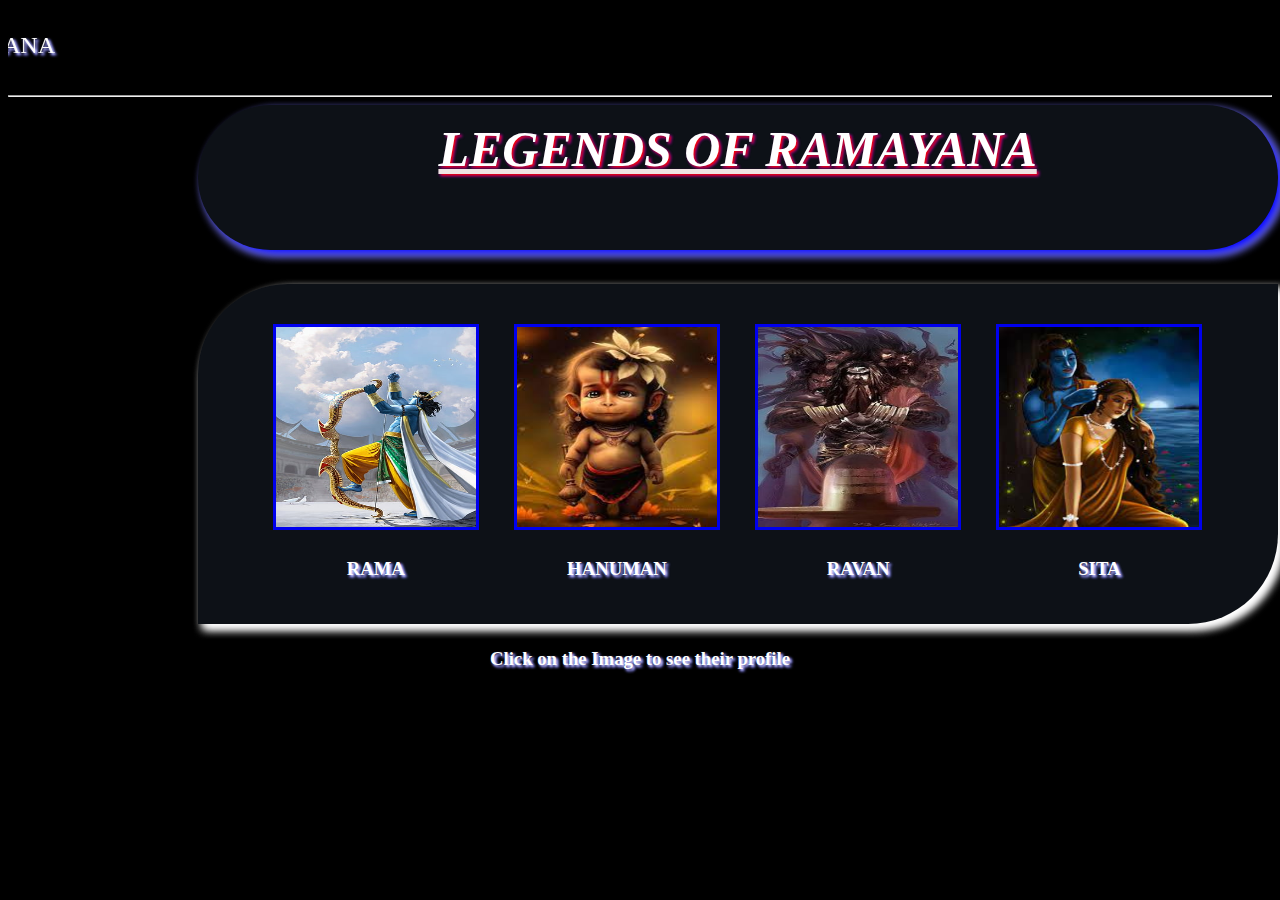
<file: index.html>
<!DOCTYPE html>
<html lang="en">
<head>
    <meta charset="UTF-8">
    <meta http-equiv="X-UA-Compatible" content="IE=edge">
    <meta name="viewport" content="width=device-width, initial-scale=1.0">
    <link rel="stylesheet" href="bod.css">
    <title>☮️ RAMAYANAM ☮️</title>
</head>
<body>
    <marquee direction="right"><p class="c">THE LEGENDARY STORY OF RAMAYANA</p></marquee><hr>
    <center><h1><i>LEGENDS OF RAMAYANA</i></h1></center>
    <div class="pic">
        <div>
            <a href="index0.html"><img src="./mainrama.jpg" alt=""></a>
            <p><h3>RAMA</h3></p>
        </div>
        <div>
        <a href="index1.html"><img src="./mainhanuman.jpg" alt=""></a>
        <p><h3>HANUMAN</h3></p>
        </div>
        <div>
        <a href="index1.html"><img src="./mainravan.jpg" alt=""></a>
        <p><h3>RAVAN</h3></p>
        </div>
        <div>
        <a href="index3.html"><img src="./sita3.jpg" alt=""></a>
        <p><h3>SITA</h3></p>
        </div>
    </div>
    <p><h3>Click on the Image to see their profile</h3></p>
</body>
</html>
</file>
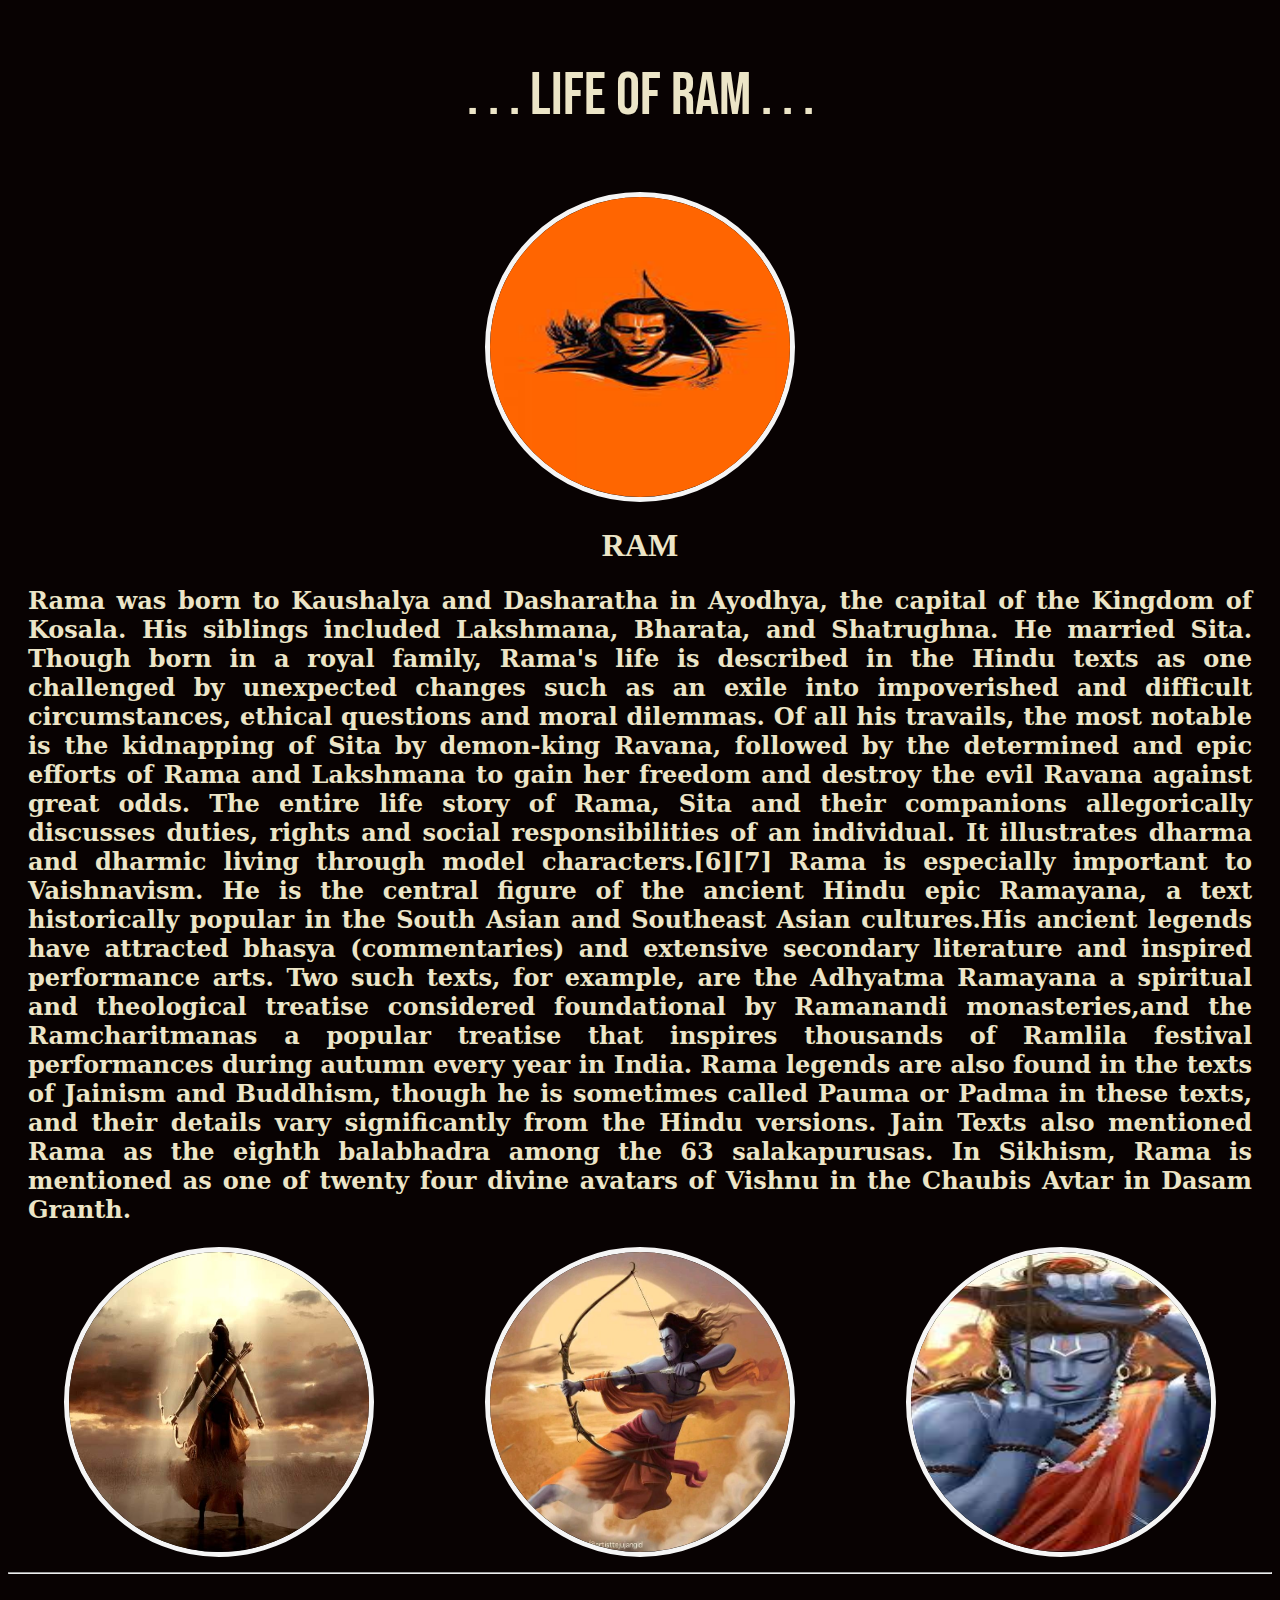
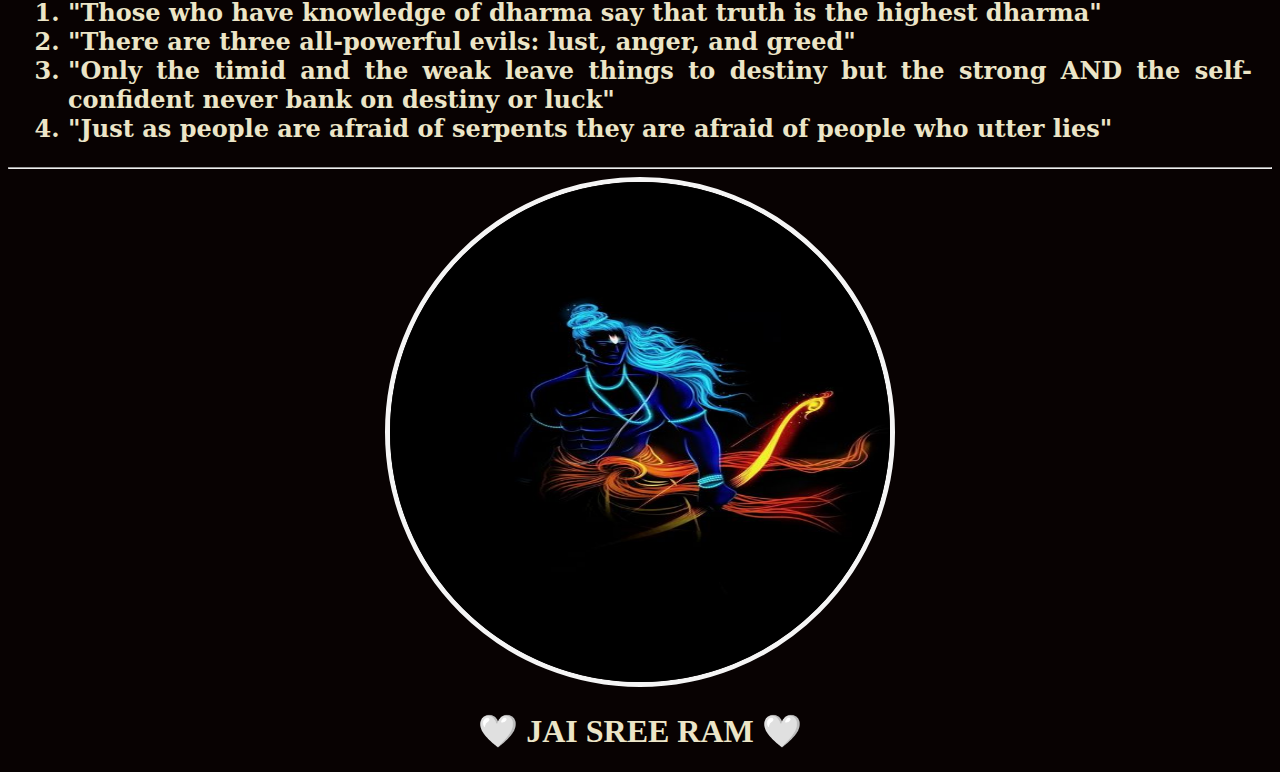
<file: index0.html>
<!DOCTYPE html>
<html lang="en">
<head>
    <meta charset="UTF-8">
    <meta http-equiv="X-UA-Compatible" content="IE=edge">
    <meta name="viewport" content="width=device-width, initial-scale=1.0">
    <title>☮️ RAMAYANAM ☮️</title>
    <link rel="stylesheet" href="./style.css">
    <style>
        #sun{
    font-family: "Bebas Neue","sans-serif";
    text-align: center;
    text-emphasis-color: black;
    font-size:60px;
        }
        p{
            color: #ECE5C7;
        }
        h1{
            color: #ECE5C7;
        }
        h2{
            color: #ECE5C7;
            font-family:"Poltawski Nowy", "serif";
            text-align:justify;
            margin-right: 20px;
            margin-left: 20px;
        }
    </style>
    <link rel="preconnect" href="https://fonts.googleapis.com">
<link rel="preconnect" href="https://fonts.gstatic.com" crossorigin>
<link href="https://fonts.googleapis.com/css2?family=Bebas+Neue&display=swap" rel="stylesheet">
</head>
<body>
    <p id="sun">. . . LIFE OF RAM . . . </p>
   <center> <img src="./rama.jpg" alt="RAMA" title="lord-ram" height="300px" width="300px"> </center>
    <center>
        <h1>RAM</h1>
    </center>
    <h2>Rama was born to Kaushalya and Dasharatha in Ayodhya, the capital of the Kingdom of Kosala. His siblings included Lakshmana, Bharata, and Shatrughna. He married Sita. Though born in a royal family, Rama's life is described in the Hindu texts as one challenged by unexpected changes such as an exile into impoverished and difficult circumstances, ethical questions and moral dilemmas. Of all his travails, the most notable is the kidnapping of Sita by demon-king Ravana, followed by the determined and epic efforts of Rama and Lakshmana to gain her freedom and destroy the evil Ravana against great odds. The entire life story of Rama, Sita and their companions allegorically discusses duties, rights and social responsibilities of an individual. It illustrates dharma and dharmic living through model characters.[6][7]

        Rama is especially important to Vaishnavism. He is the central figure of the ancient Hindu epic Ramayana, a text historically popular in the South Asian and Southeast Asian cultures.His ancient legends have attracted bhasya (commentaries) and extensive secondary literature and inspired performance arts. Two such texts, for example, are the Adhyatma Ramayana a spiritual and theological treatise considered foundational by Ramanandi monasteries,and the Ramcharitmanas a popular treatise that inspires thousands of Ramlila festival performances during autumn every year in India.
        
        Rama legends are also found in the texts of Jainism and Buddhism, though he is sometimes called Pauma or Padma in these texts, and their details vary significantly from the Hindu versions. Jain Texts also mentioned Rama as the eighth balabhadra among the 63 salakapurusas. In Sikhism, Rama is mentioned as one of twenty four divine avatars of Vishnu in the Chaubis Avtar in Dasam Granth.</h2>
        <table  style="width:100%">
            <tr>
              <td><center><img src="./rama1.jpg" alt="rama" height="300px" width="300px"></td></center>
              <td> <center><img src="./rama2.jpg" alt="rama" height="300px" width="300px"></td></center>
              <td><center><img src="./ram3.jpg" alt="rama" height="300px" width="300px"></td></center>
            </tr>
          </table>
          <hr>
          <h2><ol><li>"Those who have knowledge of dharma say that truth is the highest dharma"</li>
          <li>"There are three all-powerful evils: lust, anger, and greed"</li>
          <li>"Only the timid and the weak leave things to destiny but the strong AND the self-confident never bank on destiny or luck"</li>
          <li>"Just as people are afraid of serpents they are afraid of people who utter lies"</li>
          </ol></h2>
          <hr>
          <center><img src="./backgroun.jpg" alt="rama" height="500px" width="500px"></center>
          
          <center><h1>🤍 JAI SREE RAM 🤍</h1></center> 
    
    
</body>
</html>
</file>
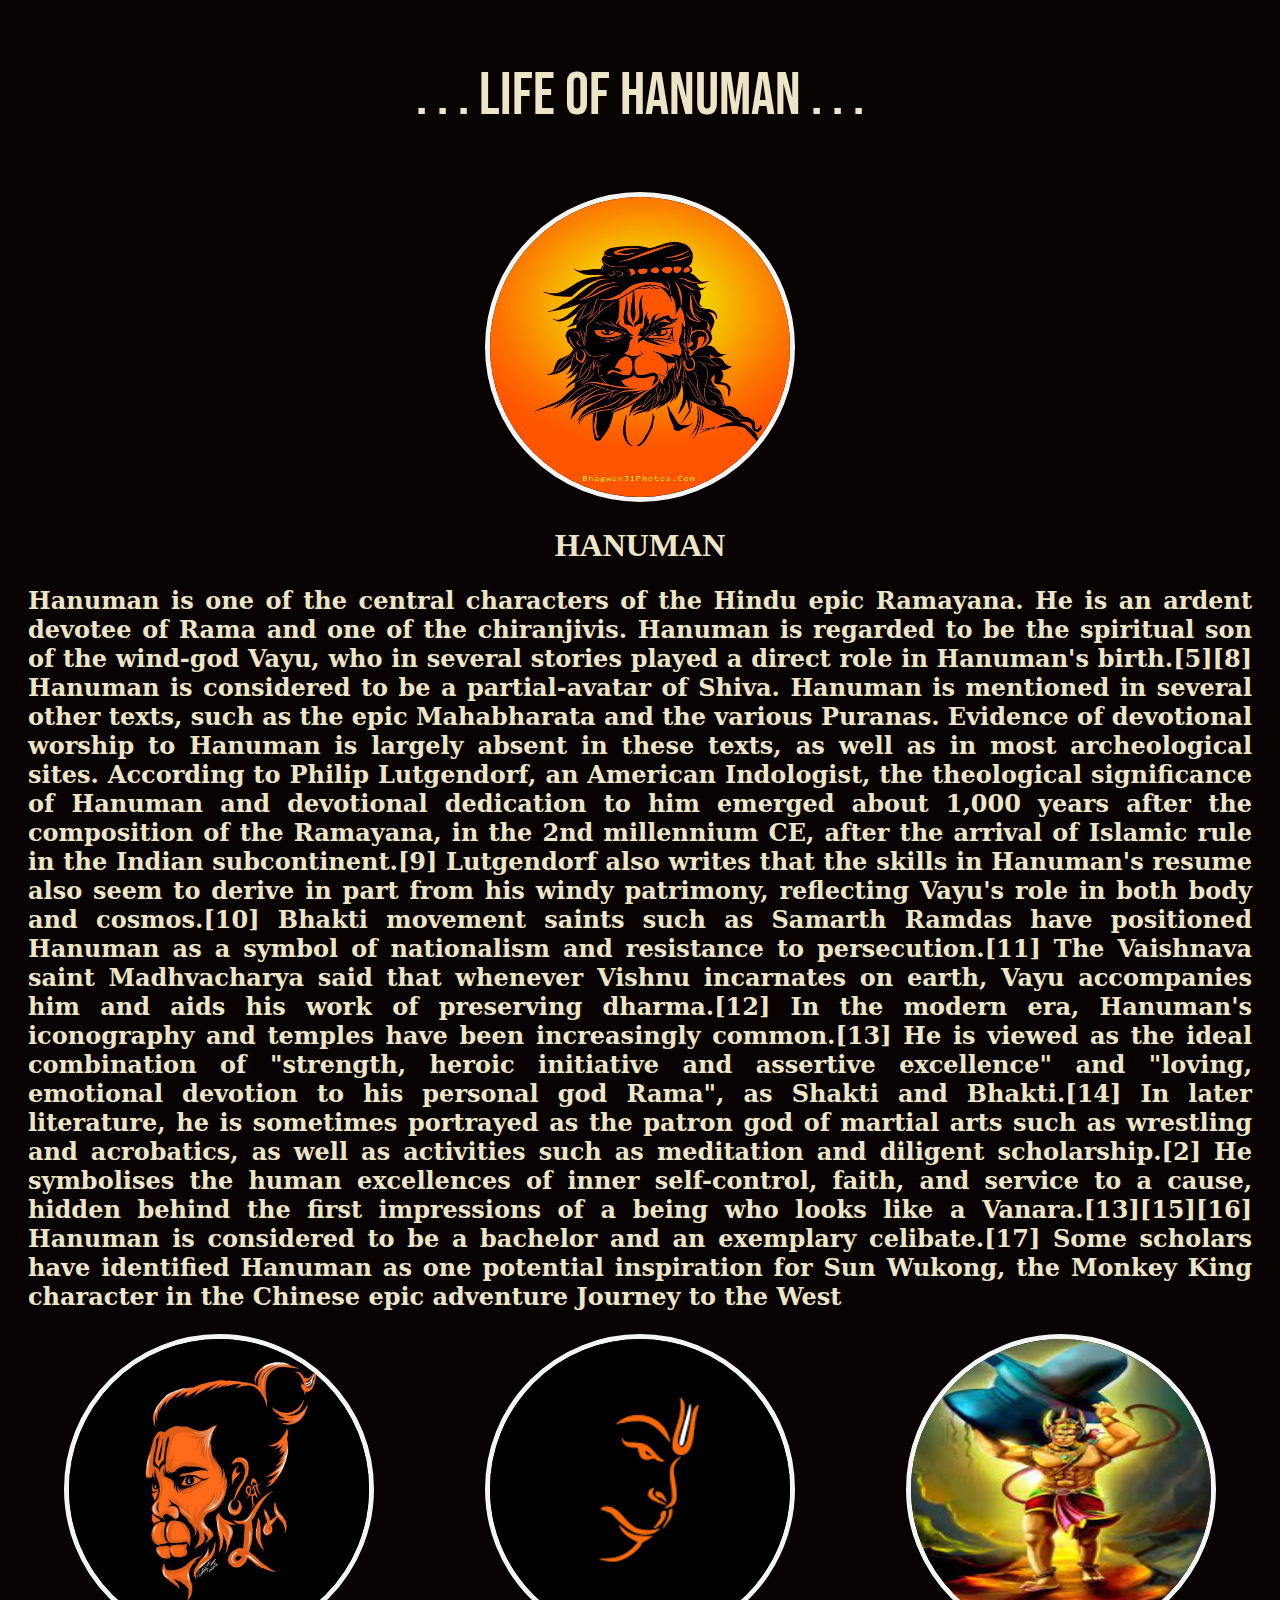
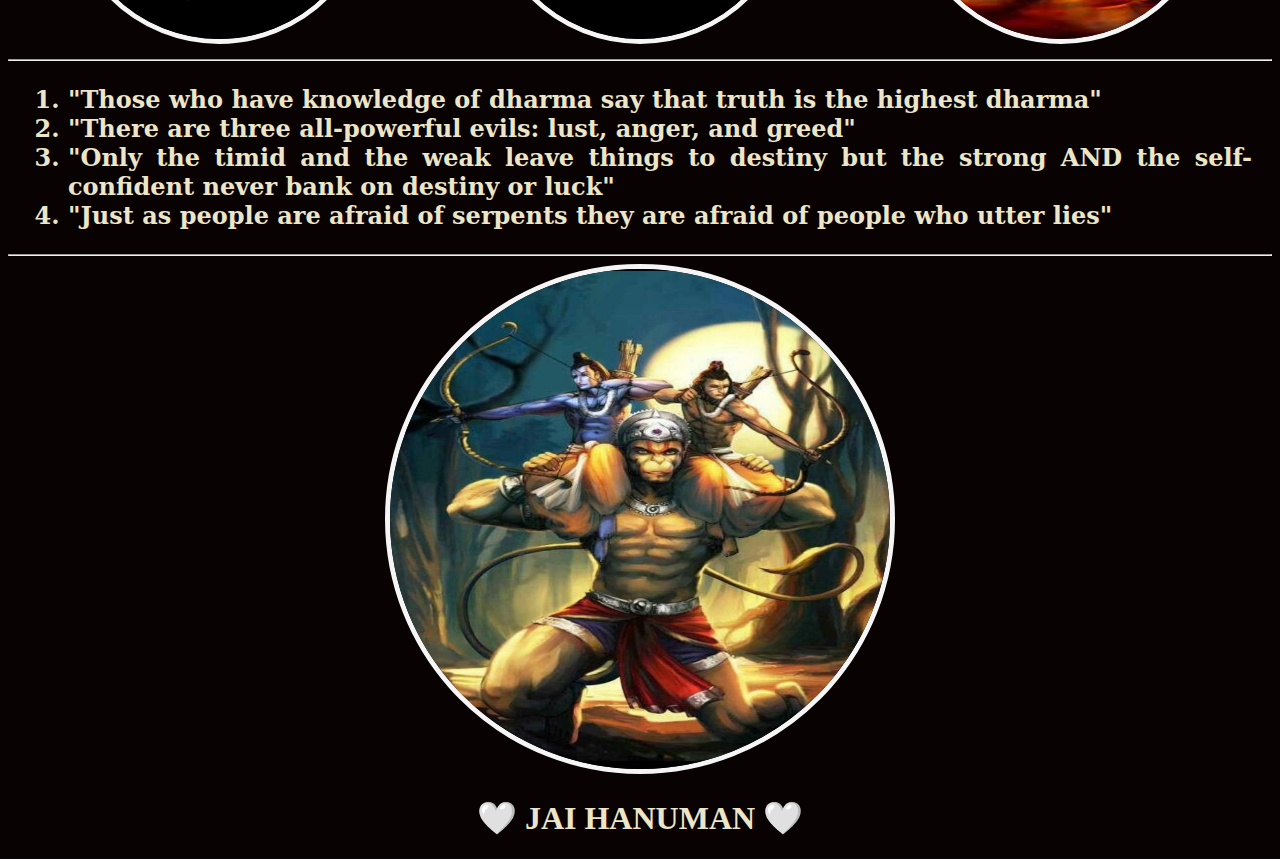
<file: index1.html>
<!DOCTYPE html>
<html lang="en">
<head>
    <meta charset="UTF-8">
    <meta http-equiv="X-UA-Compatible" content="IE=edge">
    <meta name="viewport" content="width=device-width, initial-scale=1.0">
    <title>☮️ RAMAYANAM ☮️</title>
    <link rel="stylesheet" href="./style.css">
    <style>
        #sun{
    font-family: "Bebas Neue","sans-serif";
    text-align: center;
    text-emphasis-color: black;
    font-size:60px;
        }
        p{
            color: #ECE5C7;
        }
        h1{
            color: #ECE5C7;
        }
        h2{
            color: #ECE5C7;
            font-family:"Poltawski Nowy", "serif";
            text-align:justify;
            margin-right: 20px;
            margin-left: 20px;
        }
    </style>
    <link rel="preconnect" href="https://fonts.googleapis.com">
<link rel="preconnect" href="https://fonts.gstatic.com" crossorigin>
<link href="https://fonts.googleapis.com/css2?family=Bebas+Neue&display=swap" rel="stylesheet">
</head>
<body>
    <p id="sun">. . . LIFE OF HANUMAN . . . </p>
   <center> <img src="./hanuman.jpg" alt="RAMA"  height="300px" width="300px"> </center>
    <center>
        <h1>HANUMAN</h1>
    </center>
    <h2> Hanuman is one of the central characters of the Hindu epic Ramayana. He is an ardent devotee of Rama and one of the chiranjivis. Hanuman is regarded to be the spiritual son of the wind-god Vayu, who in several stories played a direct role in Hanuman's birth.[5][8] Hanuman is considered to be a partial-avatar of Shiva. Hanuman is mentioned in several other texts, such as the epic Mahabharata and the various Puranas.

        Evidence of devotional worship to Hanuman is largely absent in these texts, as well as in most archeological sites. According to Philip Lutgendorf, an American Indologist, the theological significance of Hanuman and devotional dedication to him emerged about 1,000 years after the composition of the Ramayana, in the 2nd millennium CE, after the arrival of Islamic rule in the Indian subcontinent.[9] Lutgendorf also writes that the skills in Hanuman's resume also seem to derive in part from his windy patrimony, reflecting Vayu's role in both body and cosmos.[10] Bhakti movement saints such as Samarth Ramdas have positioned Hanuman as a symbol of nationalism and resistance to persecution.[11] The Vaishnava saint Madhvacharya said that whenever Vishnu incarnates on earth, Vayu accompanies him and aids his work of preserving dharma.[12] In the modern era, Hanuman's iconography and temples have been increasingly common.[13] He is viewed as the ideal combination of "strength, heroic initiative and assertive excellence" and "loving, emotional devotion to his personal god Rama", as Shakti and Bhakti.[14] In later literature, he is sometimes portrayed as the patron god of martial arts such as wrestling and acrobatics, as well as activities such as meditation and diligent scholarship.[2] He symbolises the human excellences of inner self-control, faith, and service to a cause, hidden behind the first impressions of a being who looks like a Vanara.[13][15][16] Hanuman is considered to be a bachelor and an exemplary celibate.[17]
        
        Some scholars have identified Hanuman as one potential inspiration for Sun Wukong, the Monkey King character in the Chinese epic adventure Journey to the West</h2>
        <table  style="width:100%">
            <tr>
              <td><center><img src="./hanuman1.jpg" alt="rama" height="300px" width="300px"></td></center>
              <td> <center><img src="./hanuman2.jpg" alt="rama" height="300px" width="300px"></td></center>
              <td><center><img src="./hanuman7.jpg" alt="rama" height="300px" width="300px"></td></center>
            </tr>
          </table>
          <hr>
          <h2><ol><li>"Those who have knowledge of dharma say that truth is the highest dharma"</li>
          <li>"There are three all-powerful evils: lust, anger, and greed"</li>
          <li>"Only the timid and the weak leave things to destiny but the strong AND the self-confident never bank on destiny or luck"</li>
          <li>"Just as people are afraid of serpents they are afraid of people who utter lies"</li>
          </ol></h2>
          <hr>
          <center><img src="./hanuman5.jpg" alt="rama" height="500px" width="500px"></center>
          
          <center><h1>🤍 JAI HANUMAN 🤍</h1></center> 
    
    
</body>
</html>
</file>
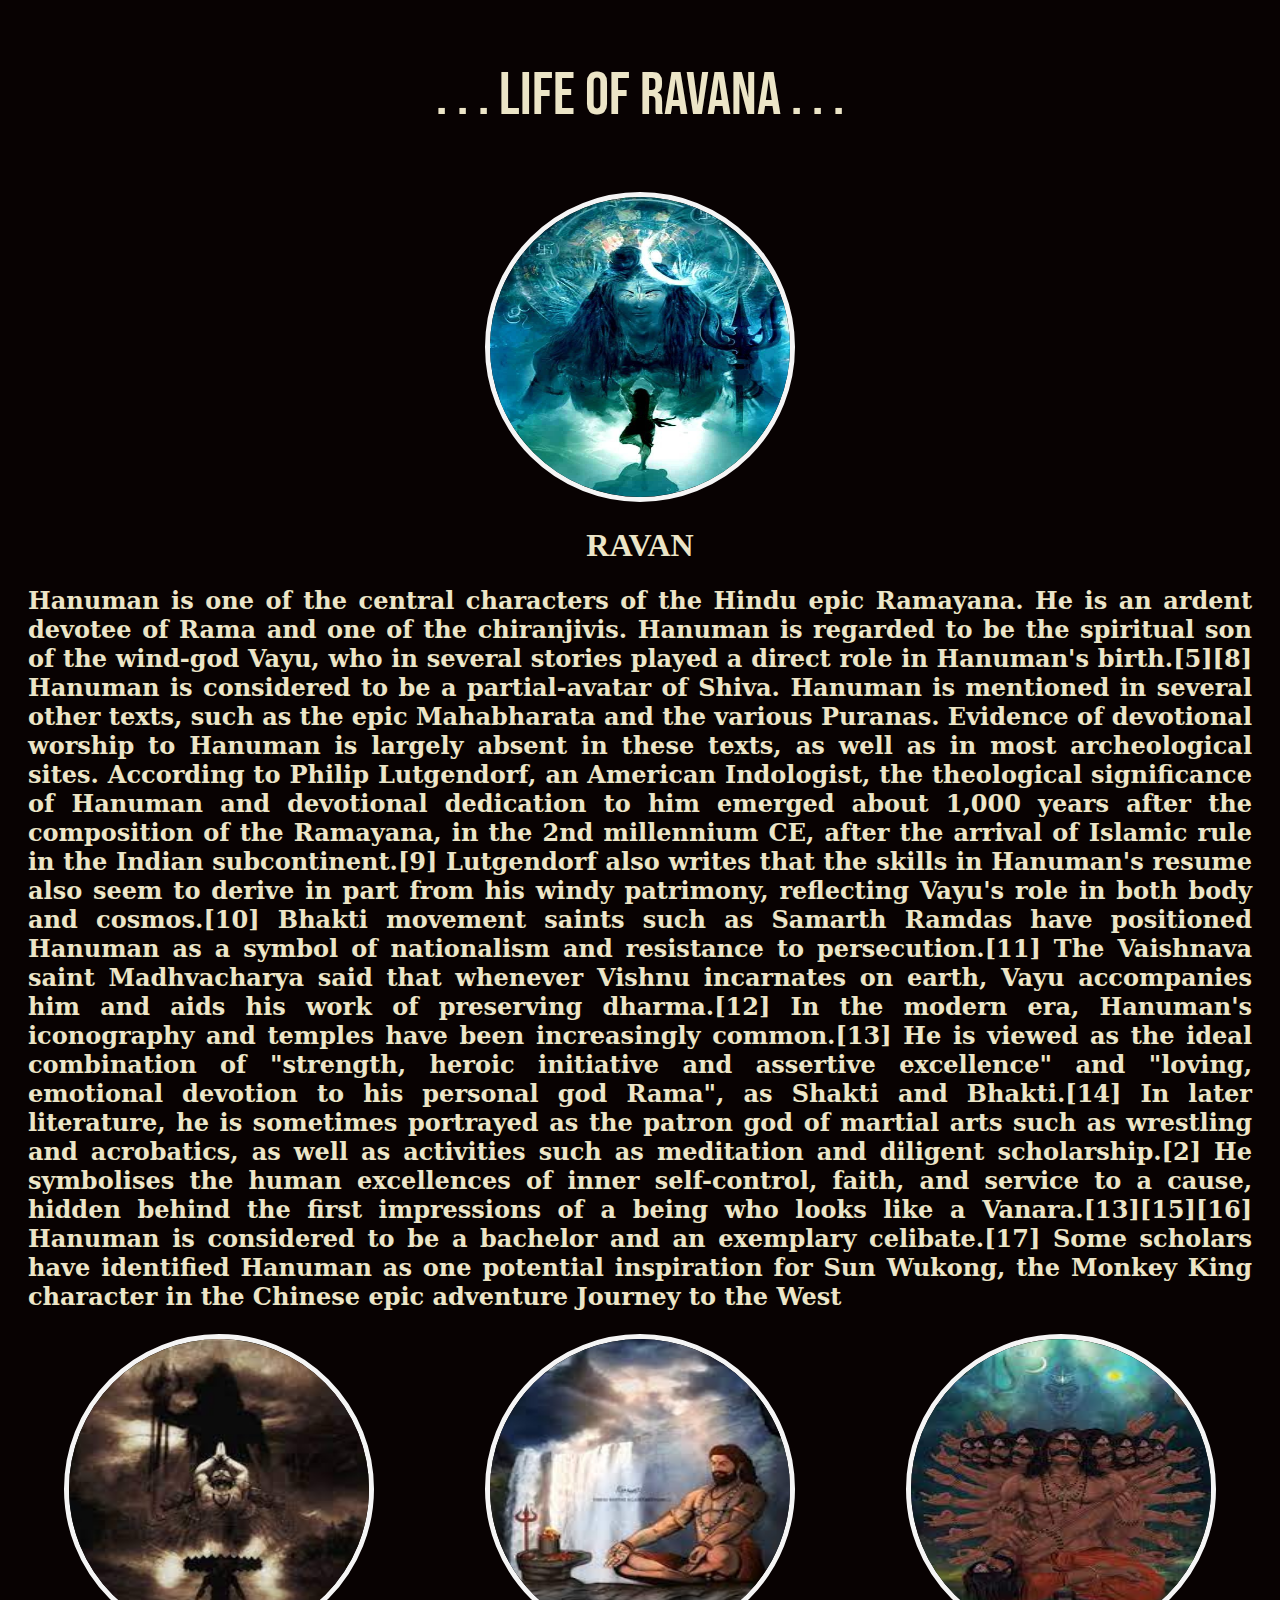
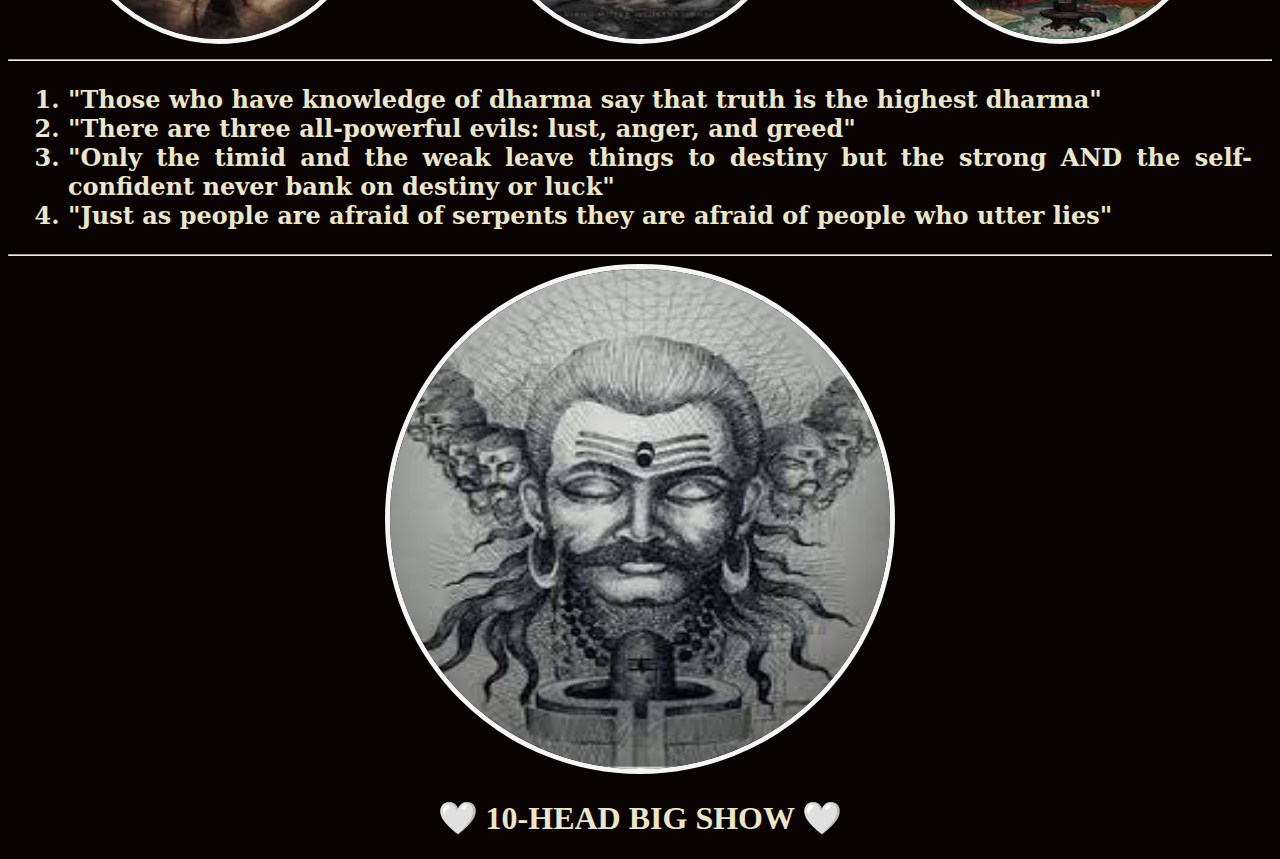
<file: index2.html>
<!DOCTYPE html>
<html lang="en">
<head>
    <meta charset="UTF-8">
    <meta http-equiv="X-UA-Compatible" content="IE=edge">
    <meta name="viewport" content="width=device-width, initial-scale=1.0">
    <title>☮️ RAMAYANAM ☮️</title>
    <link rel="stylesheet" href="./style.css">
    <style>
        #sun{
    font-family: "Bebas Neue","sans-serif";
    text-align: center;
    text-emphasis-color: black;
    font-size:60px;
        }
        p{
            color: #ECE5C7;
        }
        h1{
            color: #ECE5C7;
        }
        h2{
            color: #ECE5C7;
            font-family:"Poltawski Nowy", "serif";
            text-align:justify;
            margin-right: 20px;
            margin-left: 20px;
        }
    </style>
    <link rel="preconnect" href="https://fonts.googleapis.com">
<link rel="preconnect" href="https://fonts.gstatic.com" crossorigin>
<link href="https://fonts.googleapis.com/css2?family=Bebas+Neue&display=swap" rel="stylesheet">
</head>
<body>
    <p id="sun">. . . LIFE OF RAVANA . . . </p>
   <center> <img src="./ravan.jpg" alt="RAMA"  height="300px" width="300px"> </center>
    <center>
        <h1>RAVAN</h1>
    </center>
    <h2> Hanuman is one of the central characters of the Hindu epic Ramayana. He is an ardent devotee of Rama and one of the chiranjivis. Hanuman is regarded to be the spiritual son of the wind-god Vayu, who in several stories played a direct role in Hanuman's birth.[5][8] Hanuman is considered to be a partial-avatar of Shiva. Hanuman is mentioned in several other texts, such as the epic Mahabharata and the various Puranas.

        Evidence of devotional worship to Hanuman is largely absent in these texts, as well as in most archeological sites. According to Philip Lutgendorf, an American Indologist, the theological significance of Hanuman and devotional dedication to him emerged about 1,000 years after the composition of the Ramayana, in the 2nd millennium CE, after the arrival of Islamic rule in the Indian subcontinent.[9] Lutgendorf also writes that the skills in Hanuman's resume also seem to derive in part from his windy patrimony, reflecting Vayu's role in both body and cosmos.[10] Bhakti movement saints such as Samarth Ramdas have positioned Hanuman as a symbol of nationalism and resistance to persecution.[11] The Vaishnava saint Madhvacharya said that whenever Vishnu incarnates on earth, Vayu accompanies him and aids his work of preserving dharma.[12] In the modern era, Hanuman's iconography and temples have been increasingly common.[13] He is viewed as the ideal combination of "strength, heroic initiative and assertive excellence" and "loving, emotional devotion to his personal god Rama", as Shakti and Bhakti.[14] In later literature, he is sometimes portrayed as the patron god of martial arts such as wrestling and acrobatics, as well as activities such as meditation and diligent scholarship.[2] He symbolises the human excellences of inner self-control, faith, and service to a cause, hidden behind the first impressions of a being who looks like a Vanara.[13][15][16] Hanuman is considered to be a bachelor and an exemplary celibate.[17]
        
        Some scholars have identified Hanuman as one potential inspiration for Sun Wukong, the Monkey King character in the Chinese epic adventure Journey to the West</h2>
        <table  style="width:100%">
            <tr>
              <td><center><img src="./ravan2.jpg" alt="rama" height="300px" width="300px"></td></center>
              <td> <center><img src="./ravan3.jpg" alt="rama" height="300px" width="300px"></td></center>
              <td><center><img src="./ravan4.jpg" alt="rama" height="300px" width="300px"></td></center>
            </tr>
          </table>
          <hr>
          <h2><ol><li>"Those who have knowledge of dharma say that truth is the highest dharma"</li>
          <li>"There are three all-powerful evils: lust, anger, and greed"</li>
          <li>"Only the timid and the weak leave things to destiny but the strong AND the self-confident never bank on destiny or luck"</li>
          <li>"Just as people are afraid of serpents they are afraid of people who utter lies"</li>
          </ol></h2>
          <hr>
          <center><img src="./ravan5.jpg" alt="rama" height="500px" width="500px"></center>
          
          <center><h1>🤍 10-HEAD BIG SHOW 🤍</h1></center> 
    
    
</body>
</html>
</file>
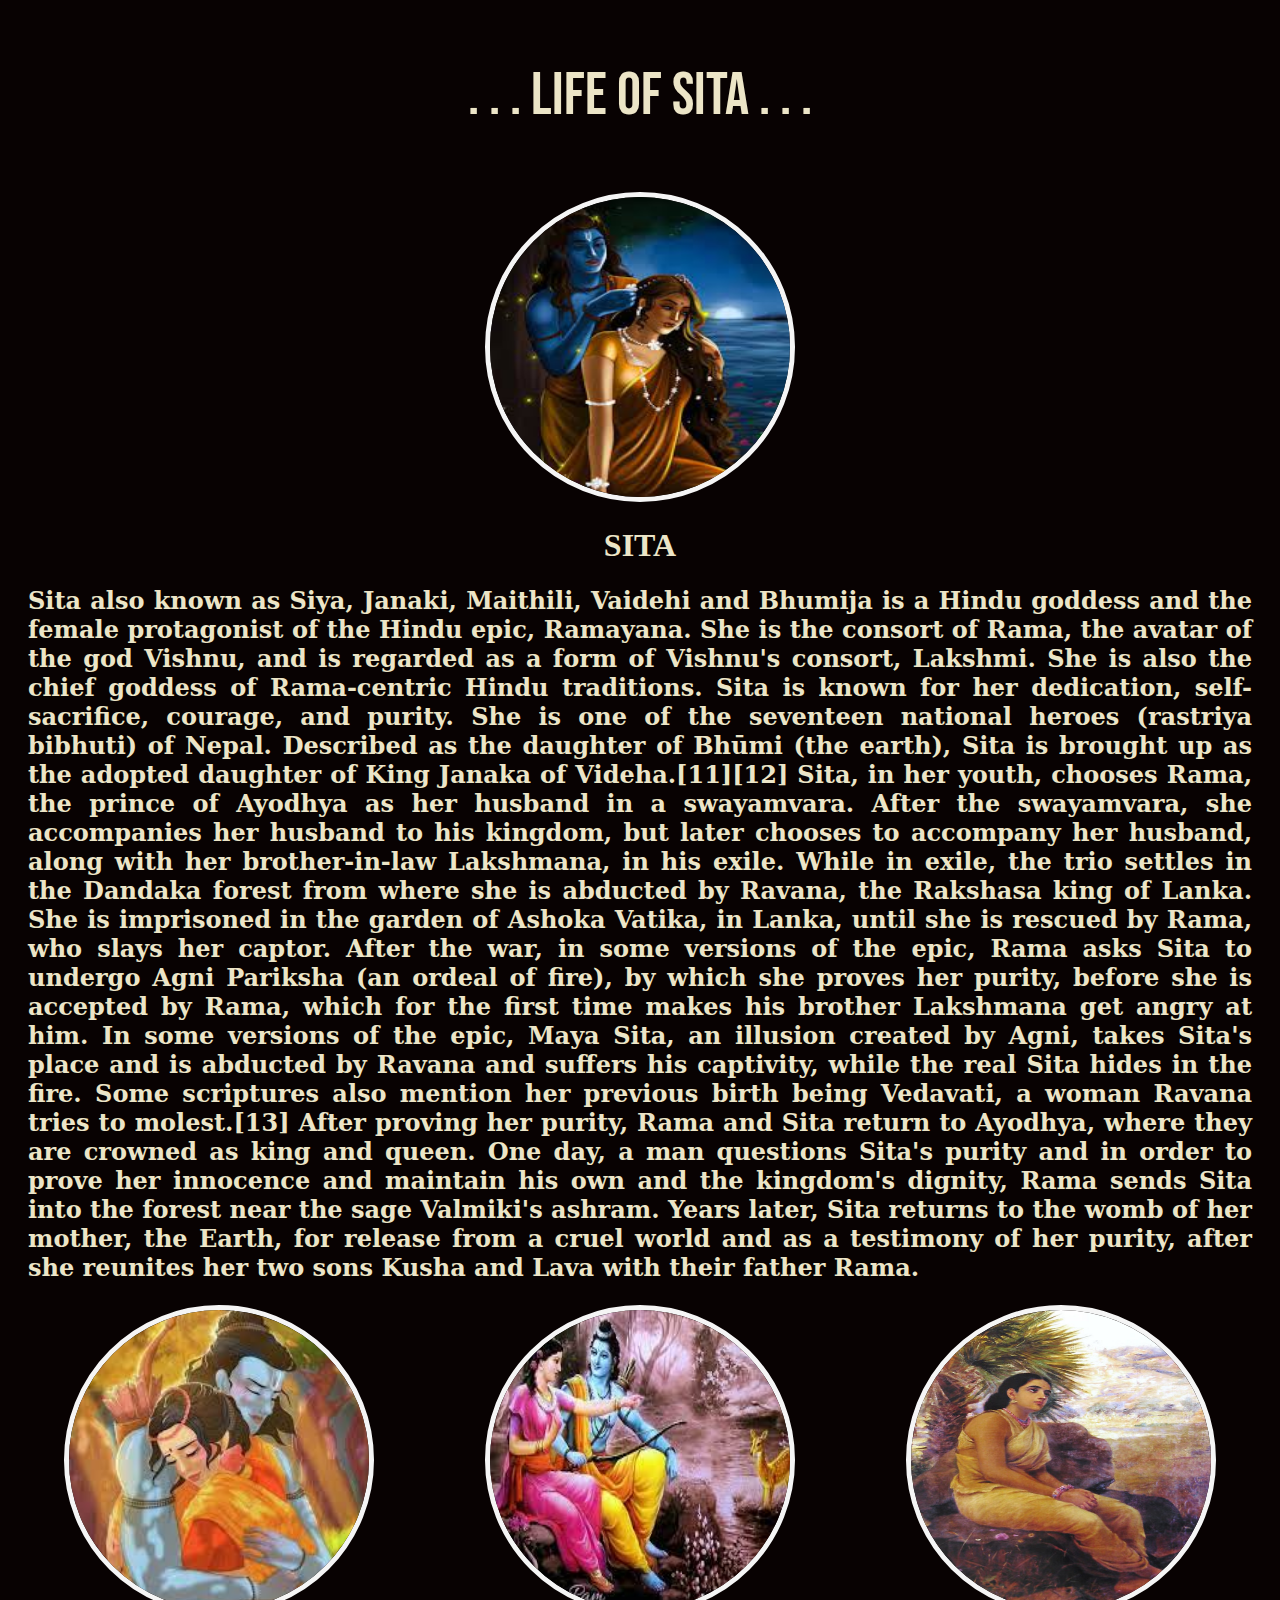
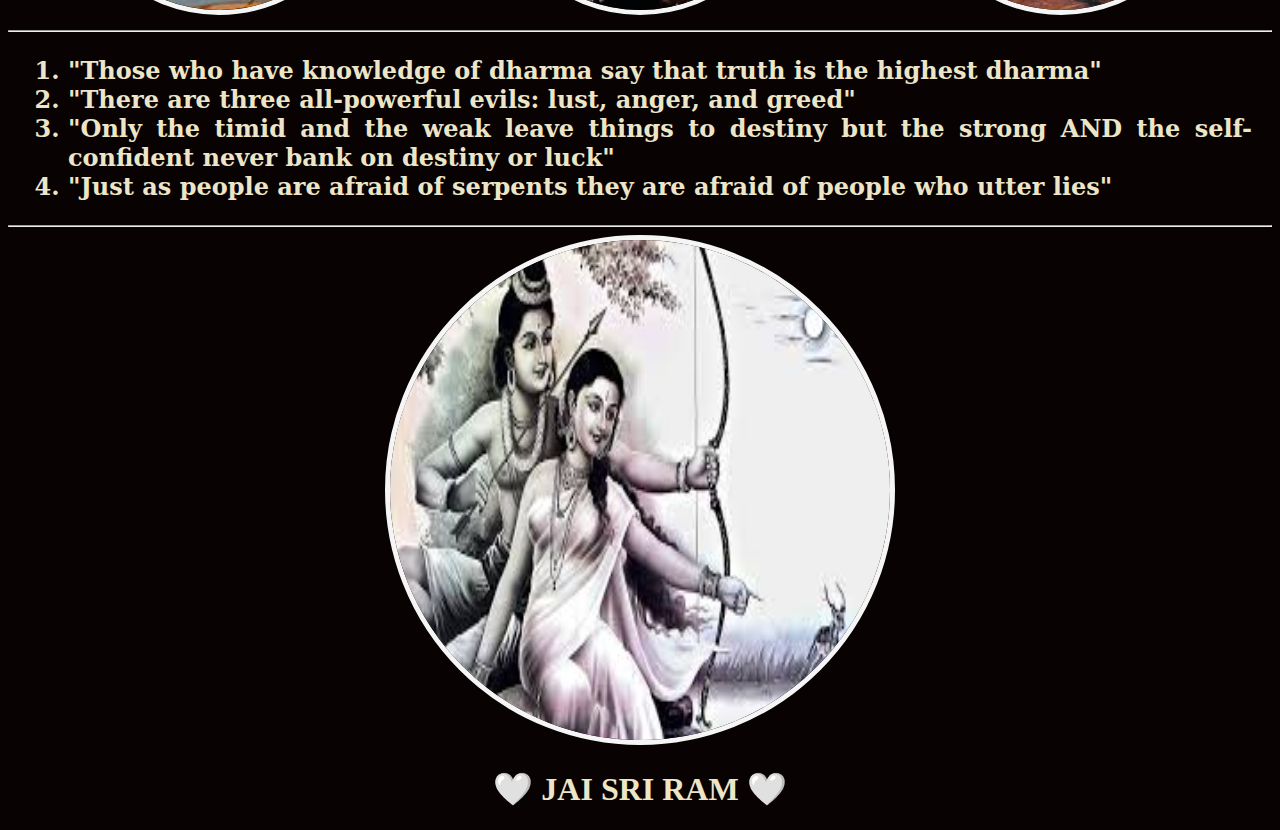
<file: index3.html>
<!DOCTYPE html>
<html lang="en">
<head>
    <meta charset="UTF-8">
    <meta http-equiv="X-UA-Compatible" content="IE=edge">
    <meta name="viewport" content="width=device-width, initial-scale=1.0">
    <title>☮️ RAMAYANAM ☮️</title>
    <link rel="stylesheet" href="./style.css">
    <style>
        #sun{
    font-family: "Bebas Neue","sans-serif";
    text-align: center;
    text-emphasis-color: black;
    font-size:60px;
        }
        p{
            color: #ECE5C7;
        }
        h1{
            color: #ECE5C7;
        }
        h2{
            color: #ECE5C7;
            font-family:"Poltawski Nowy", "serif";
            text-align:justify;
            margin-right: 20px;
            margin-left: 20px;
        }
    </style>
    <link rel="preconnect" href="https://fonts.googleapis.com">
<link rel="preconnect" href="https://fonts.gstatic.com" crossorigin>
<link href="https://fonts.googleapis.com/css2?family=Bebas+Neue&display=swap" rel="stylesheet">
</head>
<body>
    <p id="sun">. . . LIFE OF SITA . . . </p>
   <center> <img src="./sita3.jpg" alt="RAMA"  height="300px" width="300px"> </center>
    <center>
        <h1>SITA</h1>
    </center>
    <h2>Sita also known as Siya, Janaki, Maithili, Vaidehi and Bhumija is a Hindu goddess and the female protagonist of the Hindu epic, Ramayana. She is the consort of Rama, the avatar of the god Vishnu, and is regarded as a form of Vishnu's consort, Lakshmi. She is also the chief goddess of Rama-centric Hindu traditions. Sita is known for her dedication, self-sacrifice, courage, and purity. She is one of the seventeen national heroes (rastriya bibhuti) of Nepal.

        Described as the daughter of Bhūmi (the earth), Sita is brought up as the adopted daughter of King Janaka of Videha.[11][12] Sita, in her youth, chooses Rama, the prince of Ayodhya as her husband in a swayamvara. After the swayamvara, she accompanies her husband to his kingdom, but later chooses to accompany her husband, along with her brother-in-law Lakshmana, in his exile. While in exile, the trio settles in the Dandaka forest from where she is abducted by Ravana, the Rakshasa king of Lanka. She is imprisoned in the garden of Ashoka Vatika, in Lanka, until she is rescued by Rama, who slays her captor. After the war, in some versions of the epic, Rama asks Sita to undergo Agni Pariksha (an ordeal of fire), by which she proves her purity, before she is accepted by Rama, which for the first time makes his brother Lakshmana get angry at him.
        
        In some versions of the epic, Maya Sita, an illusion created by Agni, takes Sita's place and is abducted by Ravana and suffers his captivity, while the real Sita hides in the fire. Some scriptures also mention her previous birth being Vedavati, a woman Ravana tries to molest.[13] After proving her purity, Rama and Sita return to Ayodhya, where they are crowned as king and queen. One day, a man questions Sita's purity and in order to prove her innocence and maintain his own and the kingdom's dignity, Rama sends Sita into the forest near the sage Valmiki's ashram. Years later, Sita returns to the womb of her mother, the Earth, for release from a cruel world and as a testimony of her purity, after she reunites her two sons Kusha and Lava with their father Rama.</h2>
        <table  style="width:100%">
            <tr>
              <td><center><img src="./sita1.jpg" alt="Sita" height="300px" width="300px"></td></center>
              <td> <center><img src="./sita2.jpg" alt="sita" height="300px" width="300px"></td></center>
              <td><center><img src="./sita.jpg" alt="sita" height="300px" width="300px"></td></center>
            </tr>
          </table>
          <hr>
          <h2><ol><li>"Those who have knowledge of dharma say that truth is the highest dharma"</li>
          <li>"There are three all-powerful evils: lust, anger, and greed"</li>
          <li>"Only the timid and the weak leave things to destiny but the strong AND the self-confident never bank on destiny or luck"</li>
          <li>"Just as people are afraid of serpents they are afraid of people who utter lies"</li>
          </ol></h2>
          <hr>
          <center><img src="./sita4.jpg" alt="sita" height="500px" width="500px"></center>
          
          <center><h1>🤍  JAI SRI RAM 🤍</h1></center> 
    
    
</body>
</html>
</file>
<file: bod.css>
body{
    background-color:black;
    background-repeat: no-repeat;
    background-size: cover;
    }
.pic{
    margin-top: 1px;
    margin-left: 15%;
    margin-right: 15%;
    display: flex;
    padding-left: 40px;
    padding-right: 40px;
    padding-top: 10px;
    padding-bottom: 30px;
    justify-content: space-evenly;
    background-color: #0d1117;
    border-top-left-radius: 90px;
    border-bottom-right-radius: 90px;
    height: 300px;
    width: 1000px;
    box-shadow: 5px 5px 10px , 5px 5px 10px ;

    
}

img{
    width: 200px;
    height: 200px;
    margin-top: 15%;
    border: 3px solid;
        
}

div{
    text-align: center;
    color:white;
    text-shadow: 0 0 3px #0d1117;
}
h1{
    color: white;
    text-shadow: 2px 2px 3px #ff0000, 2px 2px 3px #0000ff;
    text-decoration: underline 5px rgb(240, 228, 228);
    margin-top: 0%;
    margin-left: 15%;
    margin-right: 15%;
    padding-left: 40px;
    padding-right: 40px;
    padding-top: 15px;
    padding-bottom: 30px;
    background-color: #0d1117;
    border-top-left-radius: 90px;
    border-bottom-right-radius: 90px;
    border-top-right-radius: 90px;
    border-bottom-left-radius: 90px;
    height: 100px;
    width: 1000px;
    font-size: 50px;
    box-shadow: 5px 5px 10px #0000ff, 5px 5px 10px White;
    
}
p{
    font-size: x-large;

    
}
h3{
    text-align: center;
    color: white;
    text-shadow: 2px 2px 3px white, 2px 2px 3px #0000ff;
}
.c{
    color: white;
    text-shadow: 2px 2px 3px white, 2px 2px 3px #0000ff;
}
</file>
<file: style.css>
*{
    background-color: #080202;
    
}
img{
    border-radius: 50%;
    border: 5px solid whitesmoke;
}
td
{
    color: whitesmoke;
}
ol{
    color: whitesmoke;
}
li{
    color: #ECE5C7;
    font-size: x-large;
}
.suni
{
    text-align: center;
}
body{

    background-repeat: no-repeat;
    background-attachment: fixed;
    background-size: cover;
}
</file>
